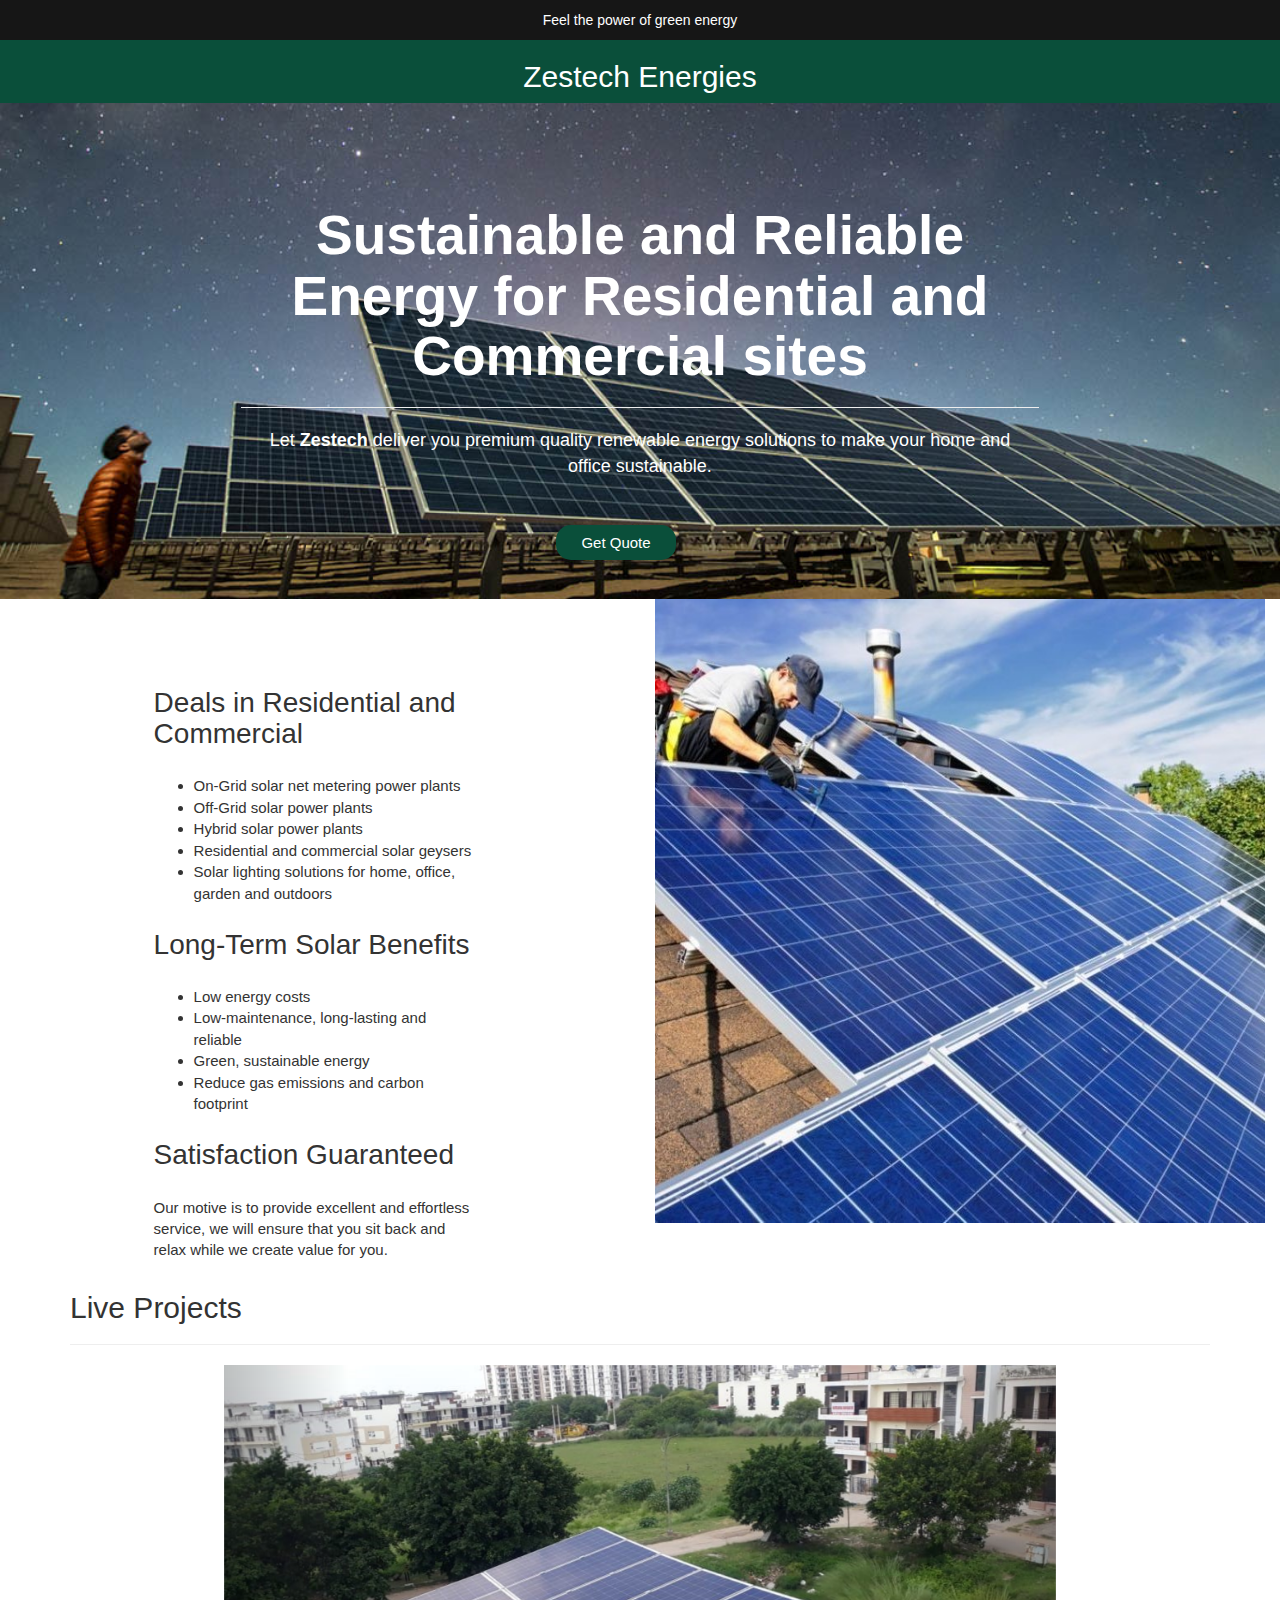
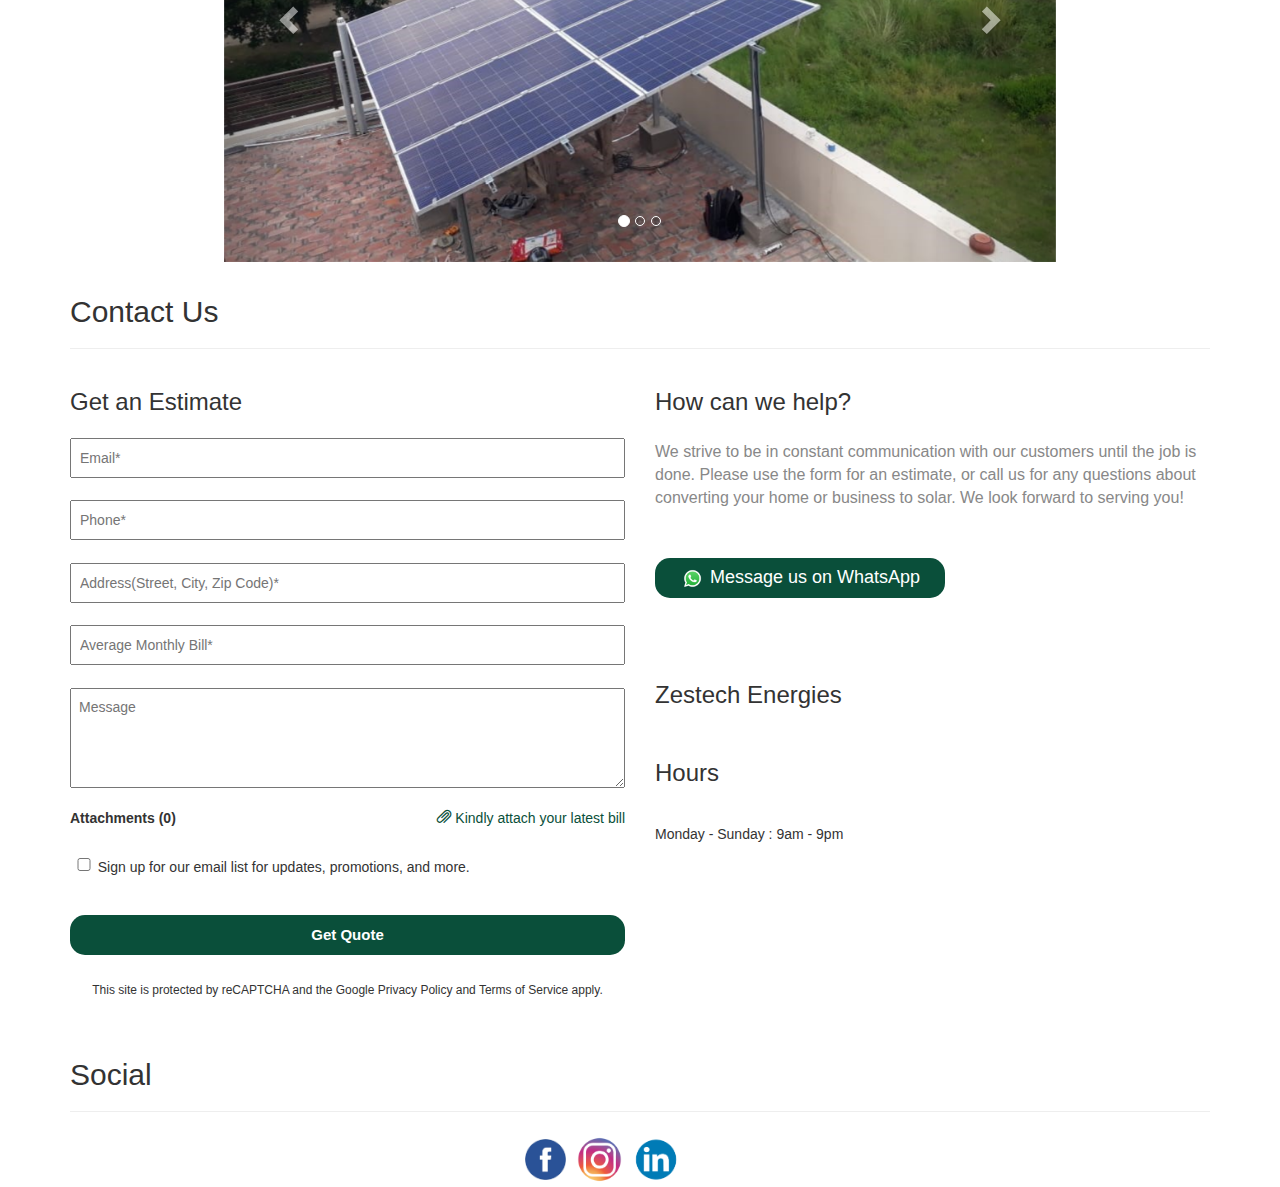
<file: index.html>
<!DOCTYPE html>
<html lang="en">
<head>
  	<title>Zestech Energies</title>
  	<meta charset="utf-8">
  	<meta name="viewport" content="width=device-width, initial-scale=1">
  	<link rel="stylesheet" href="https://maxcdn.bootstrapcdn.com/bootstrap/3.4.1/css/bootstrap.min.css">
  	<link href="https://fonts.googleapis.com/css?family=Montserrat" rel="stylesheet" type="text/css">
  	<link href="https://fonts.googleapis.com/css?family=Lato" rel="stylesheet" type="text/css">
  	<script src="https://ajax.googleapis.com/ajax/libs/jquery/3.5.1/jquery.min.js"></script>
  	<script src="https://maxcdn.bootstrapcdn.com/bootstrap/3.4.1/js/bootstrap.min.js"></script>
  	<link rel="icon" type="image/icon" href="assets/logo.png">
  	<link rel="stylesheet" type="text/css" href="css/style.css">
</head>
<body>
	<header>
		<div class="container-fluid">
			<div class="row upperHeader">
				<p><span></span>Feel the power of green energy<span></span></p>
			</div>
			<div class="row lowerHeader">
				<h2>Zestech Energies</h2>
			</div>
		</div>
	</header>
	<div id="intro">
		<div class="container">
			<h1>Sustainable and Reliable Energy for Residential and Commercial sites</h1>	
			<hr width="70%">
			<p>Let <strong>Zestech</strong> deliver you premium quality renewable energy solutions to make your home and office sustainable.</p>
			<br>
			<a href="#contact"><button>Get Quote</button></a>
		</div>
	</div>

	<div id="detail">
		<div class="container-fluid">
			<div class="row">
				<div class="col-sm-6 col-md-6 col-lg-6 text">
					<h3>Deals in Residential and Commercial</h3>
					<ul>
						<li> On-Grid solar net metering power plants</li>
						<li> Off-Grid solar power plants</li>
						<li> Hybrid solar power plants</li>
						<li> Residential and commercial solar geysers</li>
						<li> Solar lighting solutions for home, office, garden and outdoors</li>
					</ul>
					<h3>Long-Term Solar Benefits</h3>
					<ul>
						<li> Low energy costs</li>
						<li> Low-maintenance, long-lasting and reliable</li>
						<li> Green, sustainable energy</li>
						<li> Reduce gas emissions and carbon footprint</li>
					</ul>
					<h3>Satisfaction Guaranteed</h3>
					<p>Our motive is to provide excellent and effortless service, we will ensure that you sit back and relax while we create value for you.</p>
				</div>
				<div class="col-sm-6 col-md-6 col-lg-6 detail-bg">
					<img src="assets/img5.jpg" alt="">
				</div>
			</div>
		</div>
	</div>

	<div class="container" id="project">
		<h2>Live Projects</h2>
		<hr>
		<div id="projectCarousel" class="carousel slide gallery" data-ride="carousel">
		  	<ol class="carousel-indicators">
		    	<li data-target="#projectCarousel" data-slide-to="0" class="active"></li>
		    	<li data-target="#projectCrousel" data-slide-to="1"></li>
		    	<li data-target="#projectCarousel" data-slide-to="2"></li>
		  	</ol>
		  	<div class="carousel-inner">
			    <div class="item active">
			      	<img src="assets/img1.jpg" alt="">
			    </div>
			    <div class="item">
			      	<img src="assets/img2.jpg" alt="">
			    </div>
			    <div class="item">
			      	<img src="assets/img3.jpg" alt="">
			    </div>
			</div>
		  	<a class="left carousel-control" href="#projectCarousel" data-slide="prev">
		    	<span class="glyphicon glyphicon-chevron-left"></span>
		    	<span class="sr-only">Previous</span>
		 	</a>
		  	<a class="right carousel-control" href="#projectCarousel" data-slide="next">
		    	<span class="glyphicon glyphicon-chevron-right"></span>
		    	<span class="sr-only">Next</span>
		  	</a>
		</div>
	</div>
	<div class="container" id="contact">
		<h2>Contact Us</h2>
		<hr>
		<div class="row">
			<div class="col-sm-6 col-md-6 col-lg-6">
				<h3>Get an Estimate</h3>
				<form class="form-group" method='post' action='' enctype='multipart/form-data'>
					<input type="email" name="email" placeholder="Email*">
					<input type="number" name="phone" placeholder="Phone*">
					<input type="text" name="address" placeholder="Address(Street, City, Zip Code)*">
					<input type="number" name="bill" placeholder="Average Monthly Bill*">
					<textarea placeholder="Message"></textarea><br>
					<label for="attachments[]">Attachments (<span id="fileCount">0</span>)</label>
					<input id="upload" type="file" name="attachments[]" multiple>
					<a href="" id="upload_link"><span class="glyphicon glyphicon-paperclip"></span> Kindly attach your latest bill</a><br>
					<input type="checkbox" name="promotions"><span>Sign up for our email list for updates, promotions, and more.</span>
					<input class="btn btn-lg btn-success btn-sub" type="submit" name="submit" value="Get Quote">
				</form>
				<p class="captcha">This site is protected by reCAPTCHA and the Google Privacy Policy and Terms of Service apply.</p>
			</div>
			<div class="col-sm-6 col-md-6 col-lg-6">
				<h3>How can we help?</h3>
				<p class="help">We strive to be in constant communication with our customers until the job is done. Please use the form for an estimate, or call us for any questions about converting your home or business to solar. We look forward to serving you!</p>
				<a href="http://wa.me/917740084255" target="blank"><button class="help"><img src="assets/whatsapp.png" width="25px"> Message us on WhatsApp</button></a>
				<h3>Zestech Energies</h3>
				<h3 class="help">Hours</h3>
				<p>Monday - Sunday : 9am - 9pm</p>
			</div>
		</div>
	</div>
	<div class="container" id="social">
		<h2>Social</h2>
		<hr>
		<div>
			<a href="https://www.facebook.com/zestech.enegies" target="blank"><img class="i1" src="assets/fb.png" alt=""></a>
			<a href="https://www.instagram.com/zestech_energies/" target="blank"><img class="i2" src="assets/insta.png" alt=""></a>
			<a href="https://www.linkedin.com/company/zestech-energies" target="blank"><img class="i3" src="assets/linkedin.png" alt=""></a>
		</div>
	</div>


	<script type="text/javascript">
		$(function(){
	    	$('input#upload').change(function(){
		    var files = $(this)[0].files;
		    if(files.length != 0 ){
		    	document.getElementById("fileCount").innerHTML = files.length;
		    }
		});
	    	$("#upload_link").on('click', function(e){
	        	e.preventDefault();
	        	$("#upload:hidden").trigger('click');
	    	});
		});
	</script>
</body>
</html>
</file>
<file: css/style.css>
header{
	text-align: center;
}
header .upperHeader{
	padding-top: 10px;
	background-color: #161616;
	color: #fff;
}
header .lowerHeader{
	background-color: #0A4F3A;
	color: #fff;
}

#intro{
	background-image: url('../assets/img4.jpg');
	background-position: center bottom;
	background-repeat: no-repeat;
	background-size: cover;
	color: #fff;
}
#intro h1{
	margin: 8vw 17vw 0;
	font-size: 55px;
	font-weight: bold;
	text-align: center;
}
#intro p{
	margin: 0 15vw;
	font-size: 18px;
	text-align: center;
}
#intro button{
	position: relative;
	left: 38vw;
	background-color: #0A4F3A;
	border: 0;
	font-size: 15px;
	margin-top: 2vw;
	padding: 7px 25px;
	border-radius: 15px;
	margin-bottom: 3vw;
	color: #fff;
}

#detail .text{
	padding-left: 12vw;
	padding-right: 13vw;
	padding-top: 5vw;
}
#detail h3{
	font-size: 28px;
	margin: 2vw 0;
}
#detail p, #detail li{
	font-size: 15px;
}

.gallery{
	margin: 1vw 12vw;
}

input::-webkit-outer-spin-button,
input::-webkit-inner-spin-button {
  -webkit-appearance: none;
  margin: 0;
}
input[type=number] {
  -moz-appearance: textfield;
}
input, textarea{
	display: block;
	margin-top: 1.75vw;
	width: 100%;
	padding: 8px;
}
input.btn-sub{
	position: relative;
	background-color: #0A4F3A;
	border: 0;
	font-size: 15px;
	font-weight: bold;
	margin-top: 3vw;
	padding: 10px 25px;
	border-radius: 15px;
	margin-bottom: 1vw;
	color: #fff;
}
textarea{
	height: 100px;
}
#upload_link{
	float: right;
	color: #0A4F3A;
}
#upload{
    display:none;
}
input[type=checkbox]{
	margin-top: 2vw;
	width: 5%;
	display: inline;
}
input:checked{
	color: #0A4F3A;
}
.captcha{
	font-size: 12px;
	text-align: center;
	margin-bottom: 3vw;
}
p.help{
	margin-top: 2vw;
	color: #888;
	font-size: 16px;
}
button.help{
	background-color: #0A4F3A;
	border: 0;
	font-size: 18px;
	margin-top: 3vw;
	padding: 7px 25px;
	border-radius: 15px;
	margin-bottom: 5vw;
	color: #fff;
}
h3.help{
	margin: 4vw 0 3vw;
}

#social .i1{
	position: relative;
	left: 35vw;
	width: 55px;
}
#social .i2{
	position: relative;
	left: 35vw;
	width: 45px;
}
#social .i3{
	position: relative;
	left: 35vw;
	width: 60px;
}
#detail img{
	width: 100%;
}


/*Tablet Screens*/
@media all and (max-width: 992px){
	header .upperHeader{
		font-size: 14px;
	}
	header .lowerHeader h2{
		font-size: 28px;
	}
	#intro h1{
		font-size: 40px;
	}
	#intro p{
		font-size: 17px;
	}

	#detail .text{
		padding-left: 6vw;
		padding-right: 8vw;
		padding-top: 2vw;
	}
	#detail h3{
		font-size: 20px;
		margin: 2vw 0;
	}
	#detail p, #detail li{
		font-size: 12px;
	}
	#project h2{
		font-size: 28px;
	}
	#contact h2{
		font-size: 28px;
	}
	#contact h3{
		font-size: 24px;
	}
	p.help{
		font-size: 15px;
		margin-bottom: 5vw;
	}
	h3.help{
		font-size: 20px;
	}
	#social h2{
		font-size: 28px;
	}
}

/*Large Mobile Screens*/
@media all and (max-width: 768px){
	header .upperHeader{
		font-size: 14px;
	}
	header .lowerHeader h2{
		font-size: 28px;
	}
	#intro h1{
		font-size: 40px;
	}
	#intro p{
		font-size: 16px;
	}
	#detail h3{
		font-size: 
	}
	#detail p, #detail li{
		font-size: 14px;
		margin: 0 15vw 0 2vw;
	}
	#detail p{
		margin-bottom: 4vw;
	}
	#social .i1{
		left: 28vw;
		width: 55px;
	}
	#social .i2{
		left: 28vw;
		width: 45px;
	}
	#social .i3{
		left: 28vw;
		width: 60px;
	}
}

/*Small Mobile Screens*/
@media all and (max-width: 600px){
	header .upperHeader{
		font-size: 14px;
	}
	header .lowerHeader h2{
		font-size: 26px;
	}
	#intro h1{
		font-size: 28px;
	}
	#intro p{
		font-size: 14px;
	}
	p.help{
		font-size: 14px;
	}
	#intro button{
		left: 30vw;
	}
}
</file>
